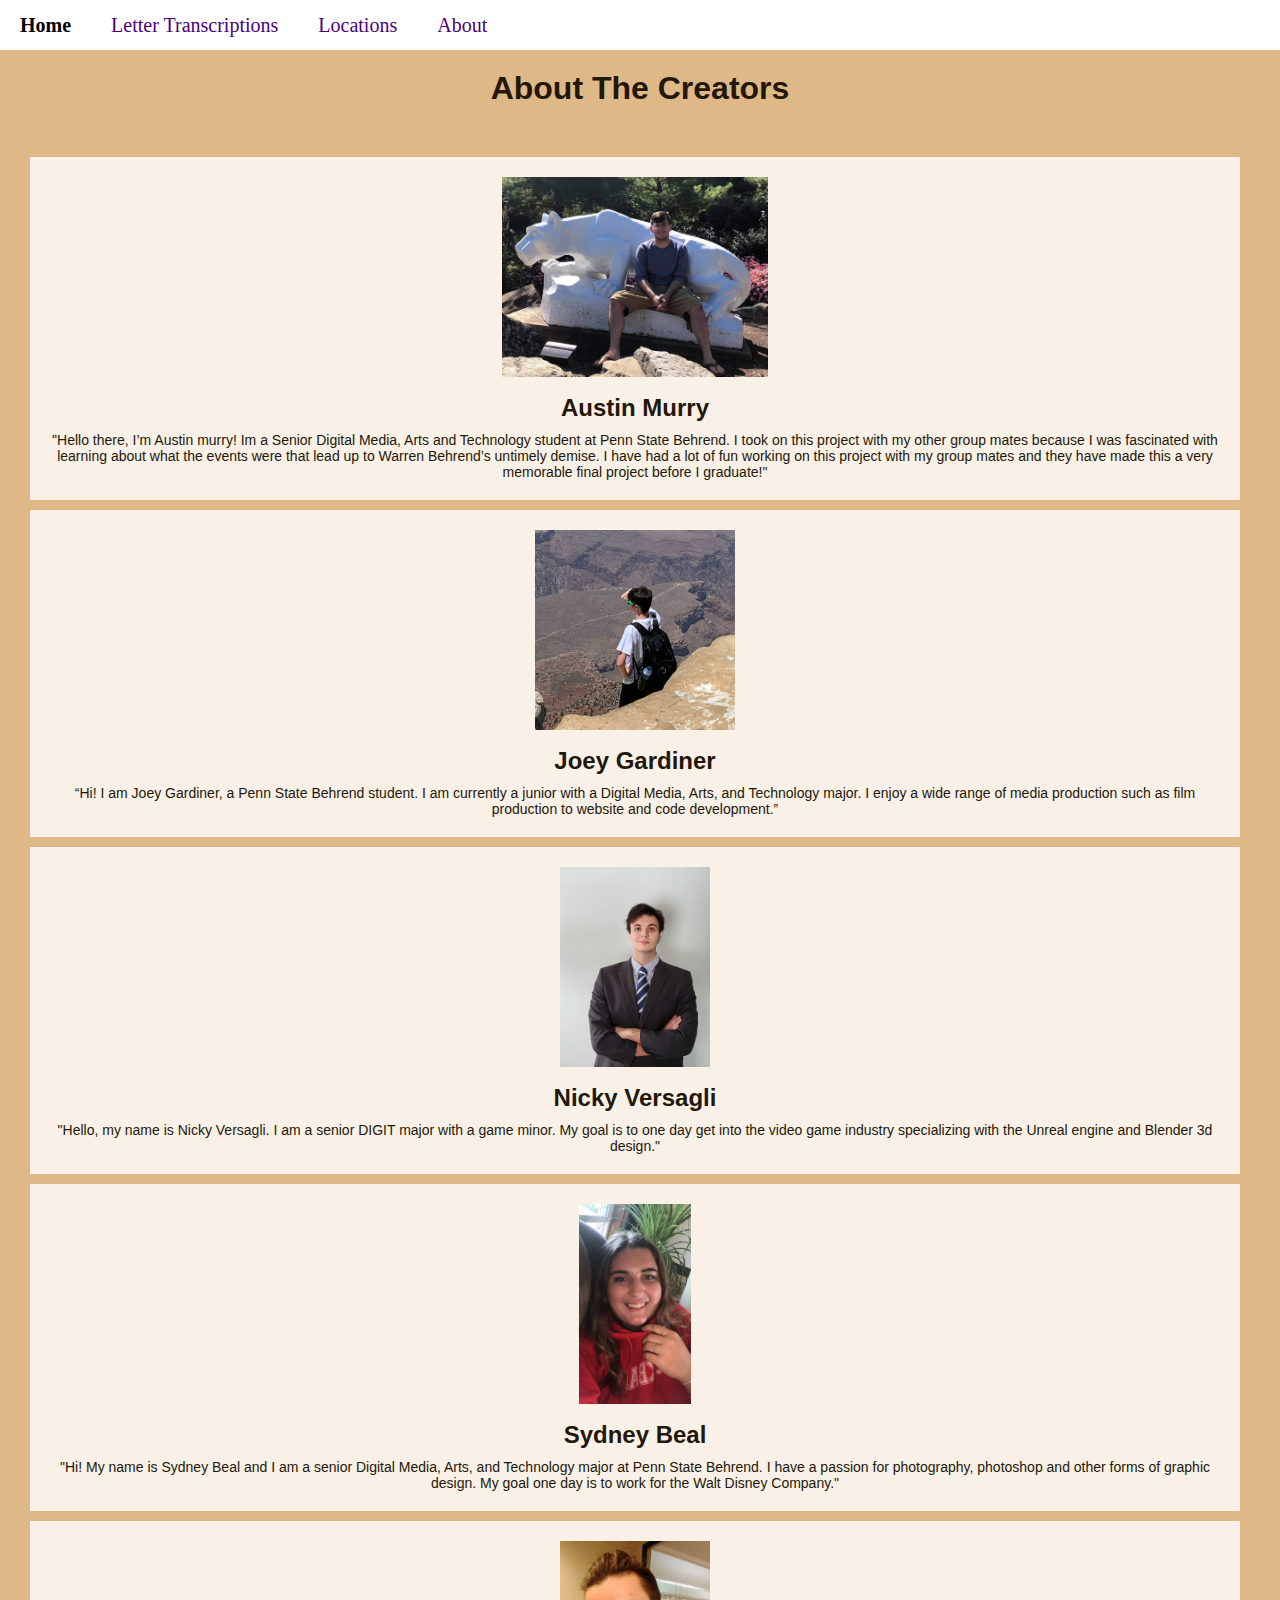
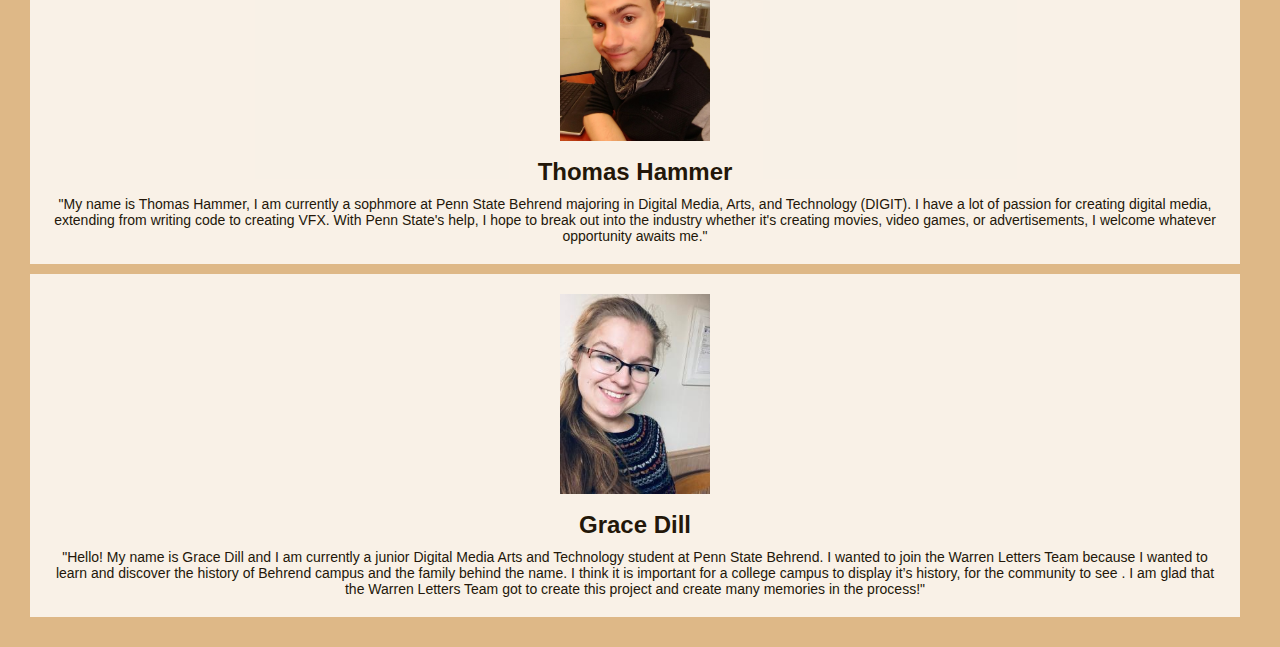
<file: docs/about.html>
<?xml version="1.0" encoding="UTF-8"?>
<!DOCTYPE html>
<html xmlns="http://www.w3.org/1999/xhtml" lang="en">
    <head>
        <title>About Us</title>
        <meta charset="UTF-8" />
        <meta name="author" content="My Name" />
        <meta name="viewport" content="width=device-width, initial-scale=1.0" />
        <link rel="stylesheet" type="text/css" href="webstyle.css" />
        
    </head>
    
    <body>
        
        <nav>
            <ul class="menu">
                <li class="menu"><a href="index.html">Home</a></li>
                <li class="menu"><a href="newLettersUpdated2.html">Letter Transcriptions</a></li>
                <li class="menu"><a href="locations.html">Locations</a></li>
                <li class="menu"><a href="about.html">About</a></li>
            </ul>
        </nav>
        
        <h1 class="index">About The Creators</h1>
        <div class="abt-container">
            <div class="abt-item1">
                <div>
                <figure class="abt-fig">
                    <a href="images/a-murry.jpg"><img class="abt-img"  src="images/a-murry.jpg" alt="Photo of Austin Murry"/></a>
                    <figcaption class="abt-figcap">Austin Murry</figcaption>
                </figure>                
                </div>
                <p class="abt-desc">"Hello there, I’m Austin murry! Im a Senior Digital Media, Arts and Technology student at Penn State Behrend. I took on this project with my other group mates because I was fascinated with learning about what the events were that lead up to Warren Behrend’s untimely demise. I have had a lot of fun working on this project with my group mates and they have made this a very memorable final project before I graduate!"</p>
            </div>
            
            <div class="abt-item1">
                <figure>
                    <a href="images/j-gardiner.jpg"><img class="abt-img" src="images/j-gardiner.jpg" alt="Photo of Joey Gardiner" /></a>
                    <figcaption class="abt-figcap">Joey Gardiner</figcaption>
                </figure>
                <p class="abt-desc">“Hi! I am Joey Gardiner, a Penn State Behrend student. I am currently a junior with a Digital Media, Arts, and Technology major. I enjoy a wide range of media production such as film production to website and code development.”</p>
            </div>
            <div class="abt-item1">
                <figure>
                    <img class="abt-img" src="images/n-versagil.jpeg" alt="Photo of Nicky Versagli"/>
                    <figcaption class="abt-figcap">Nicky Versagli</figcaption>
                </figure>
                <p class="abt-desc">"Hello, my name is Nicky Versagli. I am a senior DIGIT major with a game minor. My goal is to one day get into the video game industry specializing with the Unreal engine and Blender 3d design."</p>   
            </div>
            <div class="abt-item1">
                <figure>
                    <a href="images/s-beal.JPG"><img class="abt-img" src="images/s-beal.JPG" alt="Photo of Sydney Beal" /></a>
                    <figcaption class="abt-figcap">Sydney Beal</figcaption>
                </figure>
                <p class="abt-desc">"Hi! My name is Sydney Beal and I am a senior Digital Media, Arts, and Technology major at Penn State Behrend. I have a passion for photography, photoshop and other forms of graphic design. My goal one day is to work for the Walt Disney Company."</p>
            </div>
            <div class="abt-item1">
                <figure>
                    <a href="images/t-hammer.jpg"><img class="abt-img" src="images/t-hammer.jpg" alt="Photo of Thomas Hammer"/></a>
                    <figcaption class="abt-figcap">Thomas Hammer</figcaption>
                </figure>
                <p class="abt-desc">"My name is Thomas Hammer, I am currently a sophmore at Penn State Behrend majoring in Digital Media, Arts, and Technology (DIGIT). I have a lot of passion for creating digital media, extending from writing code to creating VFX. With Penn State's help, I hope to break out into the industry whether it's creating movies, video games, or advertisements, I welcome whatever opportunity awaits me."</p>
            </div>
            <div class="abt-item1">
                <figure>
                    <a href="images/g-dill.jpg"><img class="abt-img" src="images/g-dill.jpg" alt="Photo of Grace Dill" /></a>
                    <figcaption class="abt-figcap">Grace Dill</figcaption>
                </figure>
                <p class="abt-desc">"Hello! My name is Grace Dill and  I am currently a junior Digital Media Arts and Technology student at Penn State Behrend. I wanted to join the Warren Letters Team because I wanted to learn and discover the history of Behrend campus and the family behind the name.  I think it is important for a college campus to display it’s history, for the community to see . I am glad that the Warren Letters Team got to create this project and create many memories in the process!"</p>
            </div>
        </div>
    </body>
</html>
</file>
<file: docs/webstyle.css>
body {
background-color: BurlyWood;
color: #231709;
font-family: arial, helvetica, sans-serif;
}

a:link {
    color: #821F3B;
    text-decoration: none;
}

a:visited {
    color: #821F3B;
    text-decoration: none;
}

a:hover {
    color: #821F3B;
    text-decoration: underline;
    font-weight: bold;
}

.container {
  position: relative;
  text-align: center;
  color: white;
}

.centered {
  position: absolute;
  top: 50%;
  left: 50%;
  transform: translate(-50%, -50%);
  font-size: 30px;
}

* {
    margin: 0;
    padding: 0;  
}

nav {
    width: 100%;
    height: 50px;
    background-color: white;
}

ul.locat{
    overflow-wrap:break-word;
    margin:auto;
    text-align:justify;
    padding: 15px;
}

ul.locat li{
    padding:3px;
}

ul.menu {
    
}

ul.menu li {
    list-style: none;
    display: inline-block;
    float: left;
    line-height: 50px;
}

ul.menu li a {
    display: block;
    text-decoration: none;
    font-size: 20px;
    font-family: "Trebuchet MS", Times, serif;
    color: indigo;
    padding: 0 20px;
}

ul.menu li a:hover {
    color: black;
}

h1.index {
    text-align: center;
    margin-top: 20px;
    margin-bottom: 20px;
}

p.index {
    text-align: justify;
    font-size: 16px;
    padding:20px;
    overflow-wrap:break-word;
    line-height:1.3;
}

p.index2 {
    text-align: center;
    margin-top: 280px;
}

div.boxes{
    display:flex;
    width:fill;
    height:auto;    
    padding:20px;
    gap:15px;    
}

div.boxes div{
    padding:10px;
    text-align:left;
    background-color:rgba(255,255,255,0.4);    
}

div.boxes img{    
    width:480px;
    height:auto;
}

section#Letter1 figure { 
    background-color: lavender; 
    margin: 3em; 
    width: 40%;
}

section#Letter2 figure { 
    background-color: lavender; 
    margin: 3em; 
    width: 40%;
}

section#ParentLetter figure { 
    background-color: lavender; 
    margin: 3em; 
    width: 40%;
}

section#Memorial figure { 
    background-color: lavender; 
    margin: 3em; 
    width: 40%;
}

figcaption {
    font-style: italic; 
    font-size: .8em;
}

figure img {
    max-width: 700px; 
    width: 100%;
}

.letter {
    margin: 1em;
}


.img {
    width: 300px;
    height: auto;
    padding: 10px;
}

/* About Grid */

.abt-container {
  display: grid;
  grid-template-columns: auto auto;
  grid-gap: 10px;
  padding: 30px;
}

.abt-container > div {
  background-color: rgba(255, 255, 255, 0.8);
  text-align: center;
  padding: 20px;
  font-size: 30px;
}

.abt-item1 {
  grid-column-start: 1;
  grid-column-end: 2;
}

.abt-img{
    width:auto;
    height:200px;
}
.abt-figcap{
    padding:10px;
    font-style:normal;    
    font-weight:bold;    
}

.abt-desc{    
    text-align:center;
    font-size:14px;
    overflow-wrap:break-word;    
}

h1.heading1T {
   text-align: center;
   margin-top: 30px;
}

h2.heading2T {
    margin-left: 170px;
    margin-top: 20px;
}

ul.ToC {
   margin-left: 210px; 
   margin-top: 20px;
   margin-bottom: 20px;
}

section[class="document"] {
 background-color:rgba(255, 255, 255, 0.4);
 border: thin solid maroon;
 display:grid;
 grid-auto-flow:column; 
 grid-template-columns:800px 400px; 
 grid-column-gap:20px;
}

section[class="document"] div.docImage {
background-color:rgba(255, 255, 255, 0.4);
display:grid;
grid-auto-flow:column;
grid-template-columns: 400px 400px /*minmax(auto, 400px)*/; 
/*  ebb: need to look up how minmax works.  */
grid-column-gap:20px;
}

section#fulltext {
    width:80%;
    margin:auto;
    display:grid;
    grid-auto-flow:row;
    grid-row-gap:50px;
}

div.docImage > figure > img {
 object-fit:contain;
 width:200%;
 margin-left: 50px;
 margin-top: 20px;
   
}

div.docImage > figure > figcaption {
 margin-left: 50px;
 margin-bottom: 10px;
 font-size: 16px;
}

span.person {
   font-weight: bold; 
}

span.place {
    font-style: italic;
}

/*  ol {
list-style-type: lower-alpha;
padding: 5em;
    
}*/
 
/*  figure {background-color:lavender; margin:3em; width: 30%;} 
figcaption {font-style:italic; font-size:.8em;}
figure img {max-width:300px; width:100%;}*/
/* Notice how the last rule is written: figure image {properties} . 
 * The rule above controls the <img> element that is contained inside <figure>. 
 * It does not control the size of the <img> that is not inside a <figure>. */
</file>
